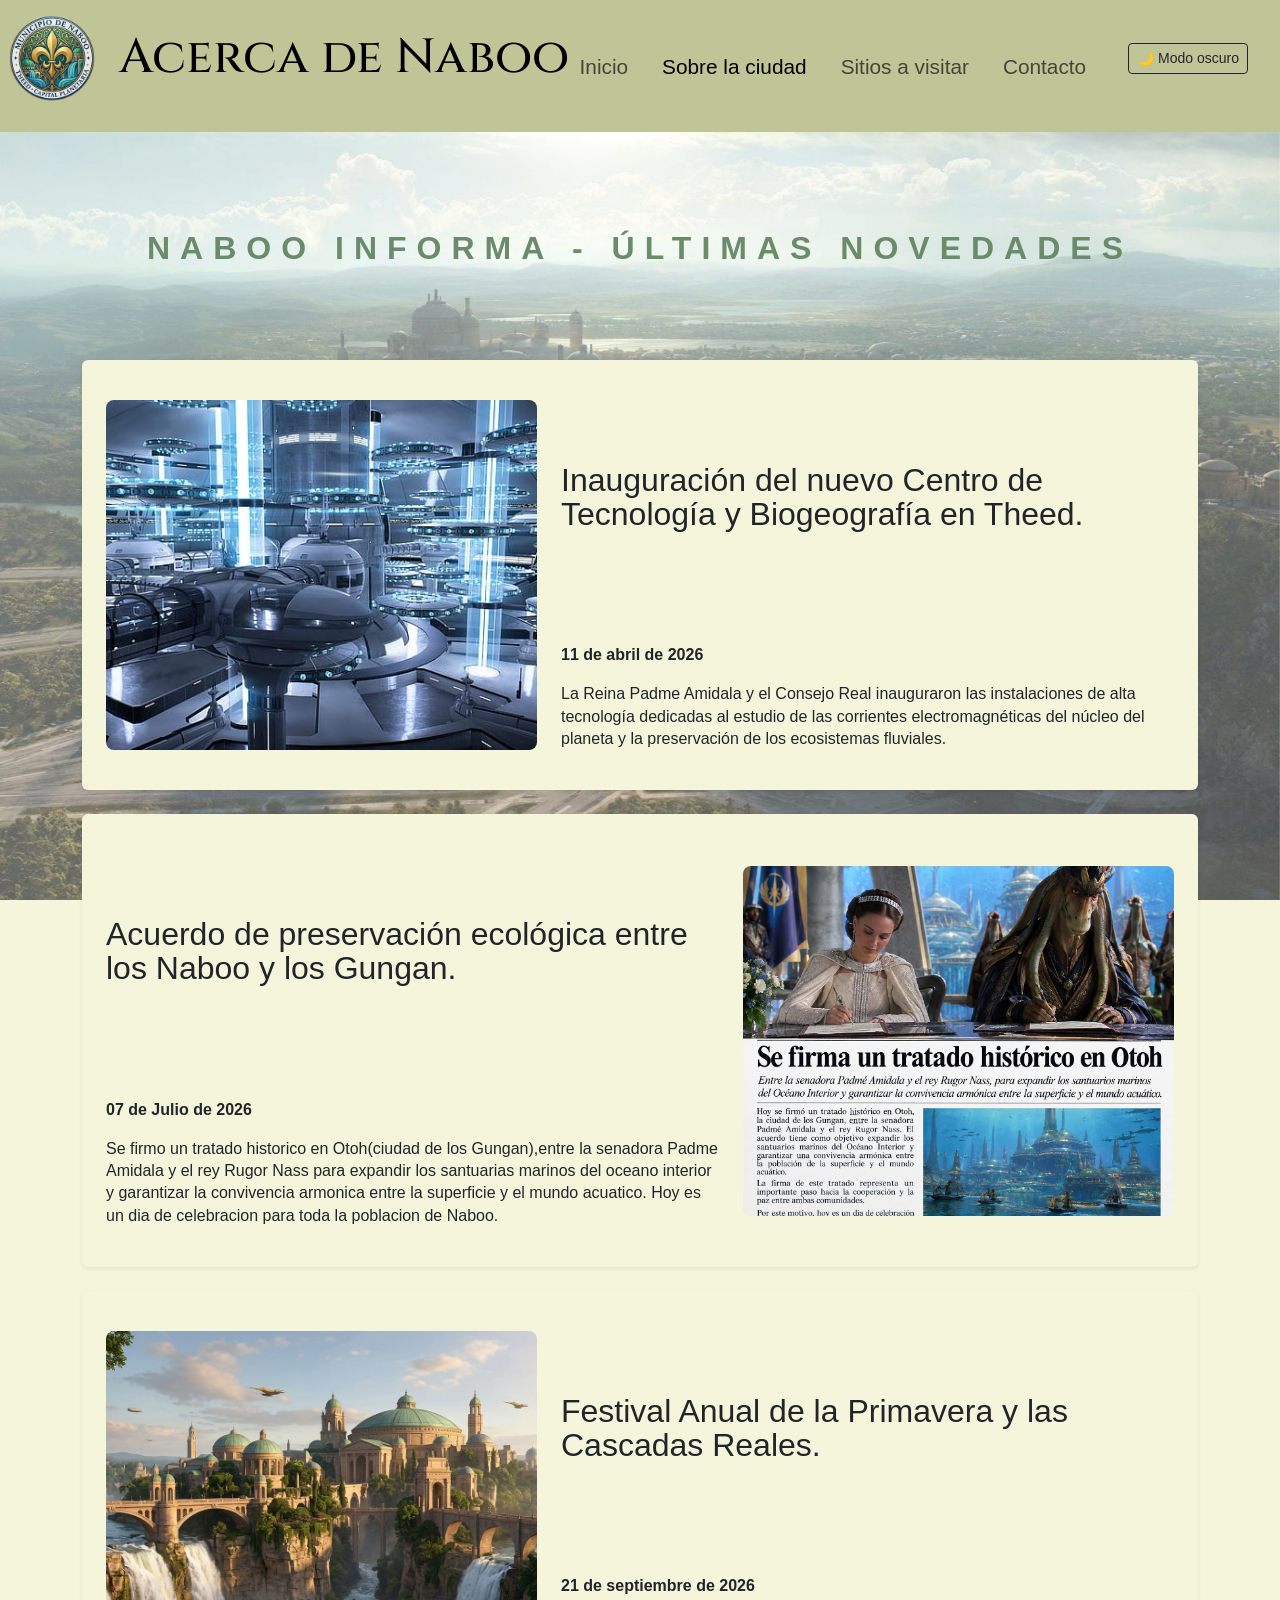
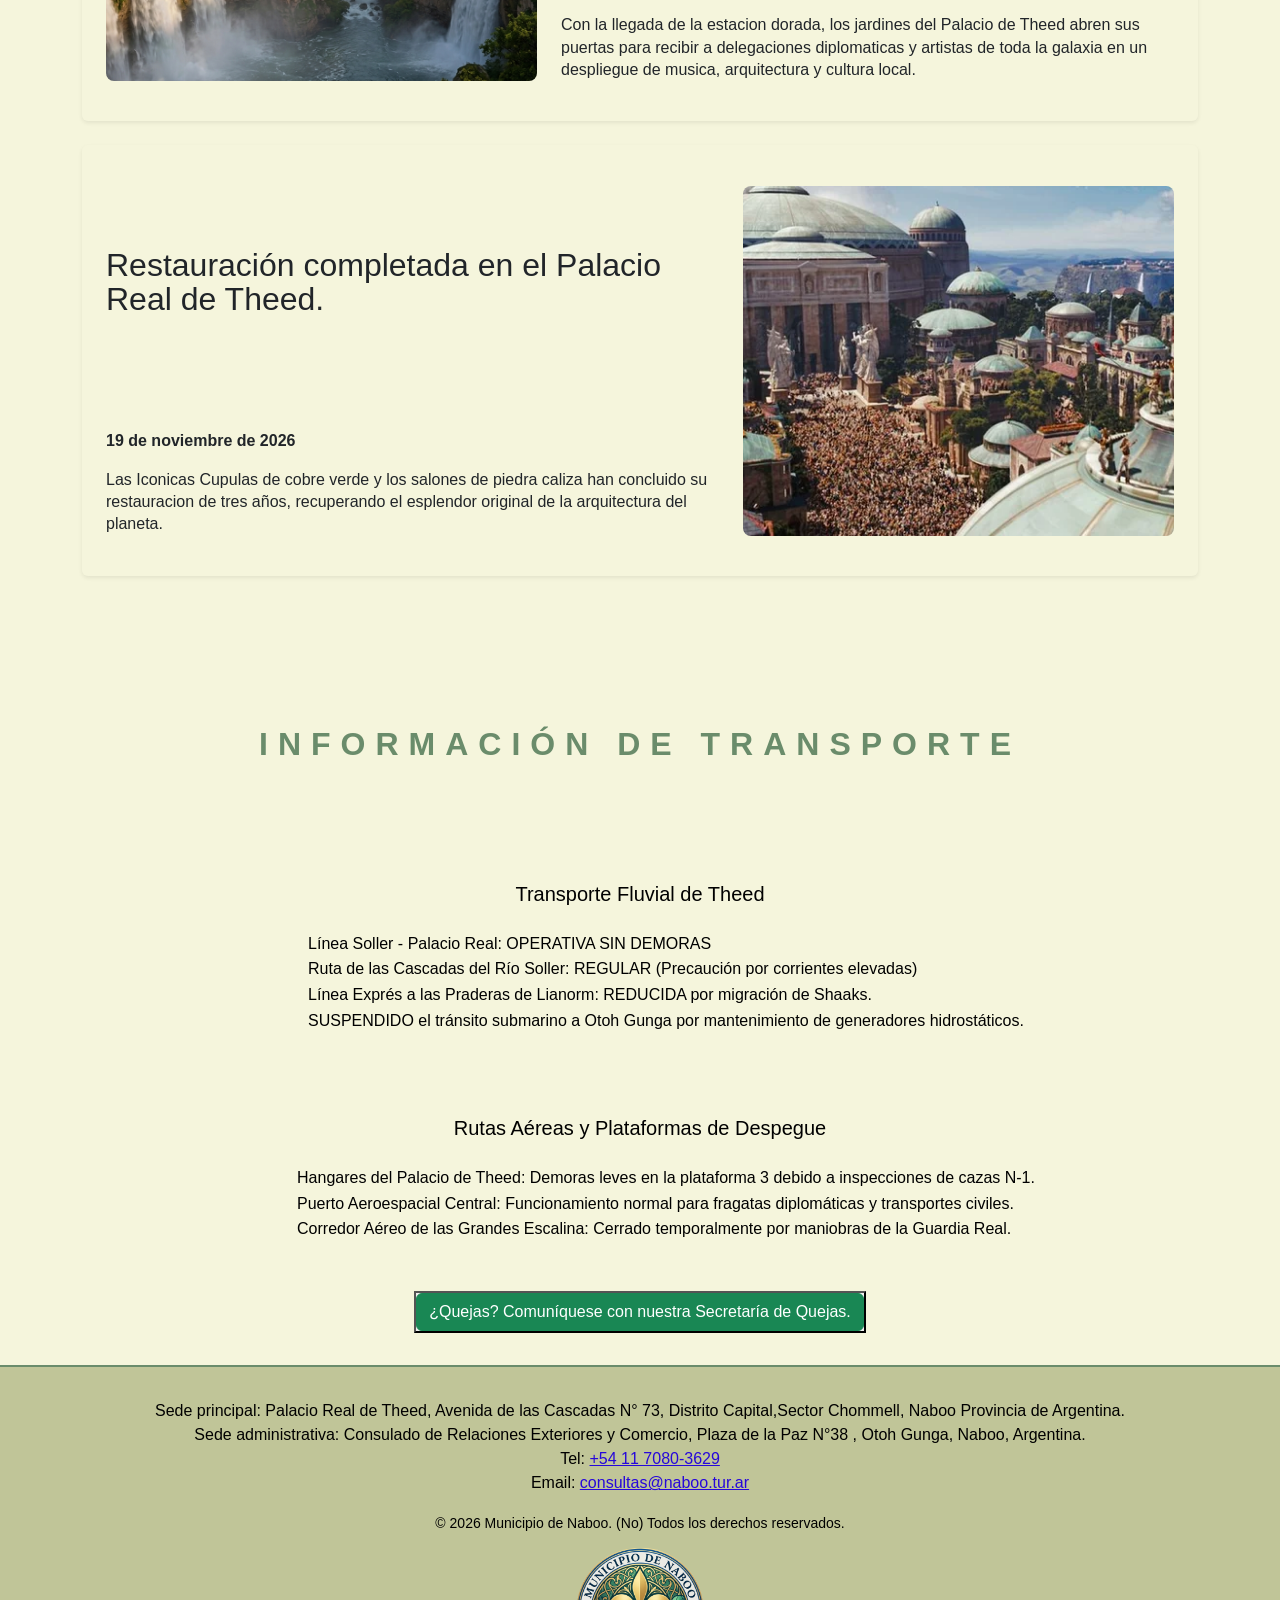
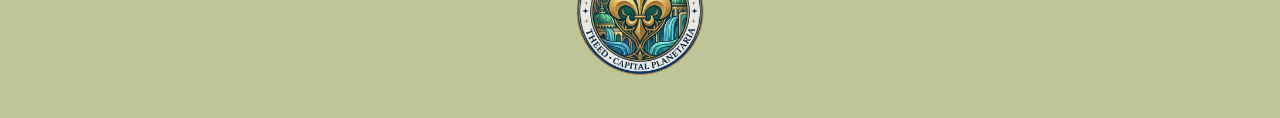
<file: ciudad.html>
<!DOCTYPE html>
<html lang="es" data-bs-theme="light">

<head>
    <meta charset="UTF-8">
    <meta name="viewport" content="width=device-width, initial-scale=1.0">
    <title>Ciudad Naboo</title> 
    <link rel="preconnect" href="https://fonts.googleapis.com"> <!-- Si se agregarán más fuentes desde Google Fonts, borrar y reunir todas las fuentes seleccionadas en 1 solo paquete antes de "get embed code" -->
    <link rel="preconnect" href="https://fonts.gstatic.com" crossorigin> <!-- La fuente será Cinzel para títulos H1 y H2, mientras que Open Sans será para todo el contenido restante. -->
    <link href="https://fonts.googleapis.com/css2?family=Cinzel:wght@400..900&family=Open+Sans:ital,wght@0,300..800;1,300..800&display=swap" rel="stylesheet">
    <link href="https://cdn.jsdelivr.net/npm/bootstrap@5.3.9/dist/css/bootstrap.min.css" rel="stylesheet" integrity="sha384-yEPZ7jP9S0QKiUQ0m3jjsO4ProIW7wvR9gXkI7JOGa2XVsw53Yke2bsdkBbjmmiX" crossorigin="anonymous">
    <link rel="stylesheet" href="css/ciudad-style.css">
</head>
<body class="ciudad"> 
<header class="navbar navbar-expand-lg navbar-light  fixed-top ">
    <figure>
        <img src="img/Logo_naboo_Transparente.png " alt="Logo de Naboo a promocionar" width="">
    </figure>
    <!--  Agrego este div envolviendo h1 y p, para que quede uno arriba del otro  -->
    <div class="texto-header"> 
        <h1>Acerca de Naboo</h1>
    
    </div>
    <button class="navbar-toggler" type="button" data-bs-toggle="collapse" data-bs-target="#menu" aria-controls="menu" aria-expanded="false" aria-label="Abrir menú  background: #6a8c6b">
                    <span class="navbar-toggler-icon"></span>
                </button>
                <nav class="collapse navbar-collapse" id="menu">
                    <ul class="navbar-nav ms-auto">
                        <li class="nav-item"><a class="nav-link" href="index.html">Inicio</a></li>
                        <li class="nav-item"><a class="nav-link active" href="#">Sobre la ciudad</a></li>
                        <li class="nav-item"><a class="nav-link" href="lugares.html">Sitios a visitar</a></li>
                        <li class="nav-item"><a class="nav-link" href="contacto.html">Contacto</a></li>
                        <li class="nav-item ms-lg-3">
                        <button id="btn-modo" class="btn btn-outline-dark btn-sm">🌙 Modo oscuro</button></li>
                    </ul>
                </nav>
    </header>
    <main>
    <section id="infociudad" class="container my-5">
    <h2 class="text-center mb-5">Naboo Informa - Últimas novedades</h2>
    
    <article class="noticia card mb-4 border-0 shadow-sm p-4">
        <div class="row g-4 align-items-center">
            <div class="col-md-5">
                <img src="img/centrodetecnologia.jpg" alt="Centro de tecnologia" class="img-fluid rounded-3 object-fit-cover w-100" style="height: 350px;">
            </div>
            <div class="col-md-7 noticia-texto">
                <h3>Inauguración del nuevo Centro de Tecnología y Biogeografía en Theed.</h3>
                <time datetime="2026-04-11"><strong>11 de abril de 2026</strong></time>
                <p>La Reina Padme Amidala y el Consejo Real inauguraron las instalaciones de alta tecnología dedicadas al estudio de las corrientes electromagnéticas del núcleo del planeta y la preservación de los ecosistemas fluviales.</p>
            </div>
        </div>
    </article>


    <article class="noticia card mb-4 border-0 shadow-sm p-4 ">
        <div class="row g-4 align-items-center flex-md-row-reverse">
            <div class="col-md-5">
                <img src="img/Tratado.png" alt="Tratado entre Padme y Rugor Nass" class="img-fluid rounded-3 object-fit-cover w-100" style="height: 350px;">
            </div>
            <div class="col-md-7 noticia-texto">
                <h3>Acuerdo de preservación ecológica entre los Naboo y los Gungan.</h3>
                <time datetime="2026-07-07"><strong>07 de Julio de 2026</strong></time>
                <p>Se firmo un tratado historico en Otoh(ciudad de los Gungan),entre la senadora Padme Amidala y el rey Rugor Nass para expandir los santuarias marinos del oceano interior y garantizar la convivencia armonica entre la superficie y el mundo acuatico. Hoy es un dia de celebracion para toda la poblacion de Naboo.</p>
            </div>
        </div>
    </article>


    <article class="noticia card mb-4 border-0 shadow-sm p-4 ">
        <div class="row g-4 align-items-center">
            <div class="col-md-5">
                <img src="img/PaisajedeTheed.jpg" alt="Palacio Real y Cascadas" class="img-fluid rounded-3 object-fit-cover w-100" style="height: 350px;">
            </div>
            <div class="col-md-7 noticia-texto">
                <h3>Festival Anual de la Primavera y las Cascadas Reales.</h3>
                <time datetime="2026-09-21"><strong>21 de septiembre de 2026</strong></time>
                <p>Con la llegada de la estacion dorada, los jardines del Palacio de Theed abren sus puertas para recibir a delegaciones diplomaticas y artistas de toda la galaxia en un despliegue de musica, arquitectura y cultura local.</p>
            </div>
        </div>
    </article>


    <article class="noticia card mb-4 border-0 shadow-sm p-4 ">
        <div class="row g-4 align-items-center flex-md-row-reverse">
            <div class="col-md-5">
                <img src="img/Plazaprincipal.webp" alt="Plaza principal" class="img-fluid rounded-3 object-fit-cover w-100" style="height: 350px;">
            </div>
            <div class="col-md-7 noticia-texto">
                <h3>Restauración completada en el Palacio Real de Theed.</h3>
                <time datetime="2026-11-19"><strong>19 de noviembre de 2026</strong></time>
                <p>Las Iconicas Cupulas de cobre verde y los salones de piedra caliza han concluido su restauracion de tres años, recuperando el esplendor original de la arquitectura del planeta.</p>
            </div>
        </div>
    </article>
</section>
        </section>
        <section id="transporte">
            <h2>Información de Transporte</h2>
            <h3>Transporte Fluvial de Theed</h3>
            <ul>
                <li>Línea Soller - Palacio Real: OPERATIVA SIN DEMORAS</li>
                <li>Ruta de las Cascadas del Río Soller: REGULAR (Precaución por corrientes elevadas)</li>
                <li>Línea Exprés a las Praderas de Lianorm: REDUCIDA por migración de Shaaks.</li>
                <li>SUSPENDIDO el tránsito submarino a Otoh Gunga por mantenimiento de generadores hidrostáticos.</li>
            </ul>
            <h3>Rutas Aéreas y Plataformas de Despegue</h3>
            <ol>
                <li>Hangares del Palacio de Theed: Demoras leves en la plataforma 3 debido a inspecciones de cazas N-1.
                </li>
                <li>Puerto Aeroespacial Central: Funcionamiento normal para fragatas diplomáticas y transportes civiles.
                </li>
                <li>Corredor Aéreo de las Grandes Escalina: Cerrado temporalmente por maniobras de la Guardia Real.</li>
            </ol>
            <button type="button"> 
            <a class="btn btn-success" href="tel:+54115682493">¿Quejas? Comuníquese con nuestra Secretaría de Quejas.</a>
            </button>
        </section>
    </main>
    <footer>
        <address>
            <p>Sede principal: Palacio Real de Theed, Avenida de las Cascadas N° 73, Distrito Capital,Sector Chommell,
                Naboo Provincia de Argentina.</p>
            <p>Sede administrativa: Consulado de Relaciones Exteriores y Comercio, Plaza de la Paz N°38 , Otoh Gunga,
                Naboo, Argentina.</p>
            <p>Tel: <a href="tel:+541170803629">+54 11 7080-3629</a></p>
            <p>Email: <a href="mailto:consultas@naboo.tur.ar">consultas@naboo.tur.ar</a></p>
        </address>
        <p><small>&copy; 2026 Municipio de Naboo. (No) Todos los derechos reservados.</small></p>
        <img src="img/Logo_naboo_Transparente.png" alt="Equipo de FundAR" width="150" height="150" loading="lazy">
    </footer>
    <script src="https://cdn.jsdelivr.net/npm/bootstrap@5.3.9/dist/js/bootstrap.bundle.min.js" integrity="sha384-WyOxWvTyr1QaMPfiPJSv76iReVthorl5uWlFtZPyK0IEB0hGzo9y5Bp9mYanr8Bu" crossorigin="anonymous"></script>
    <script src="js/main.js"></script>
    </body>
</html>
</file>
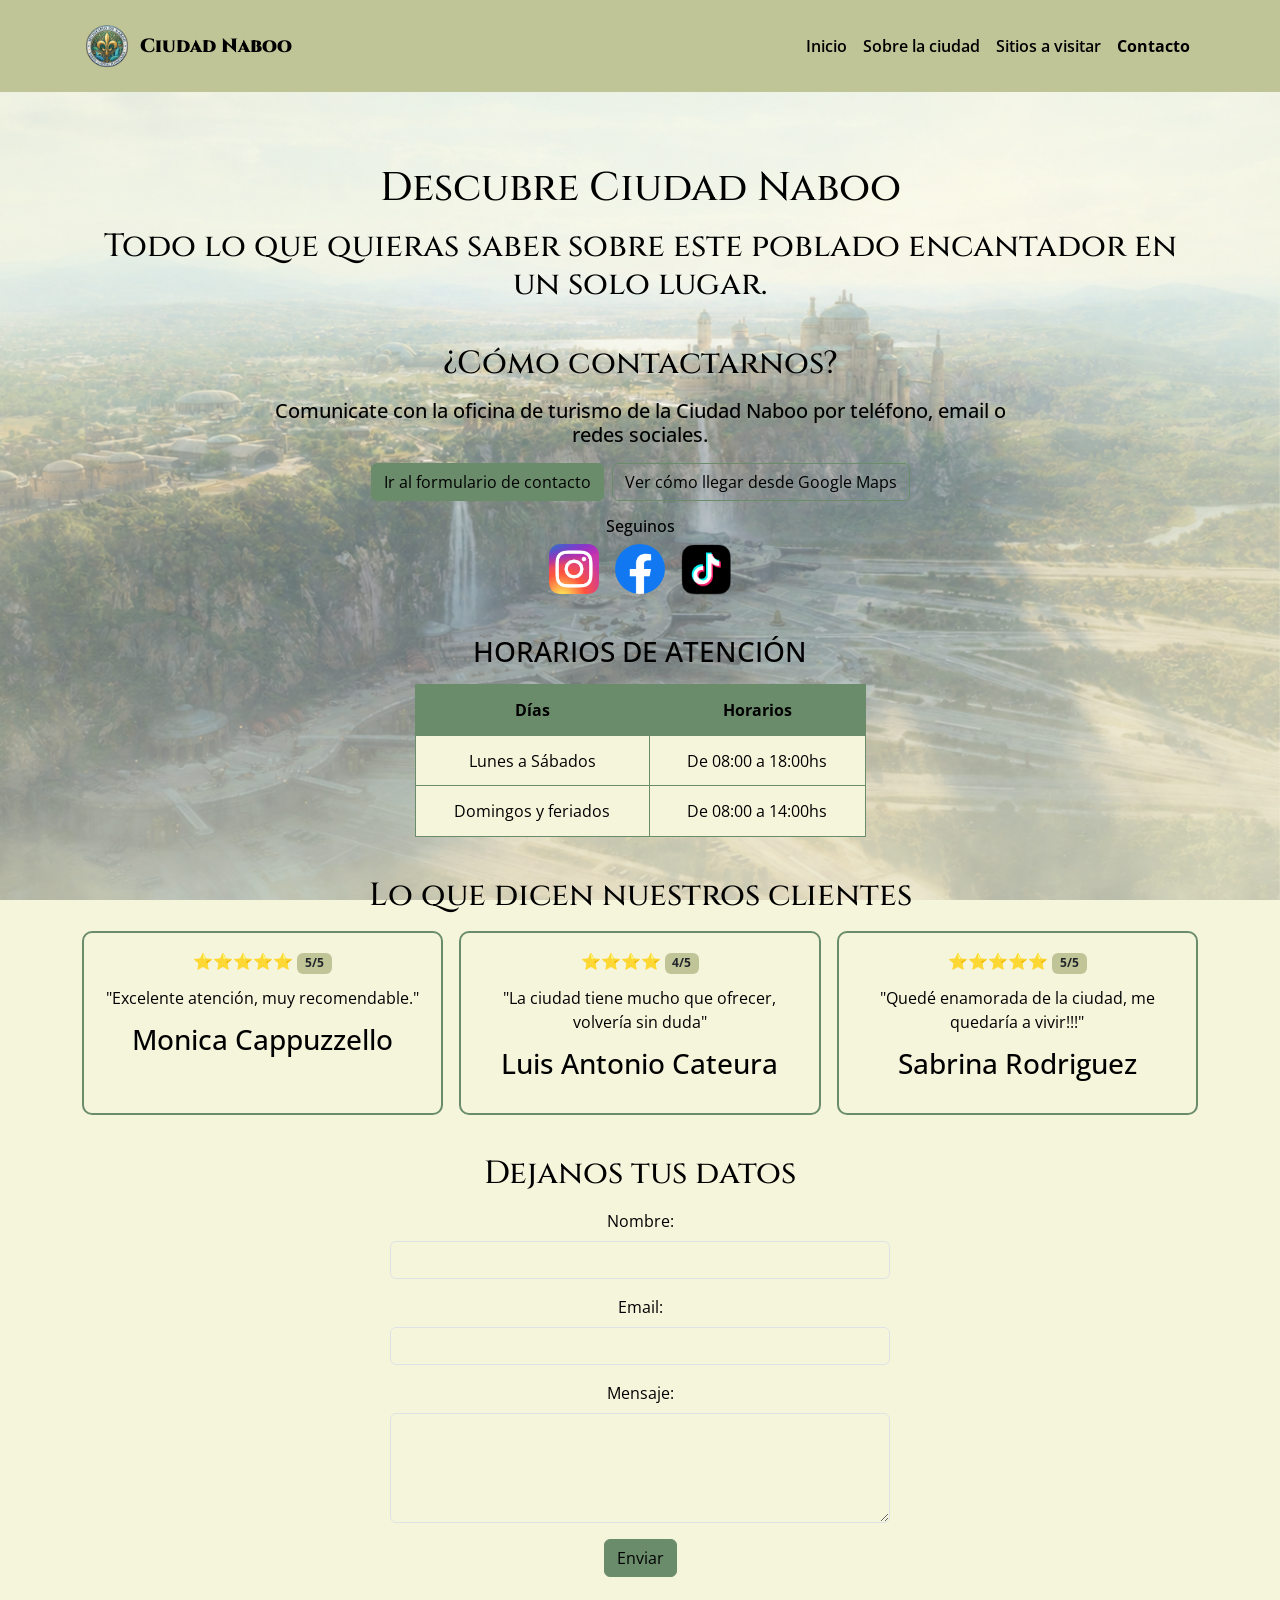
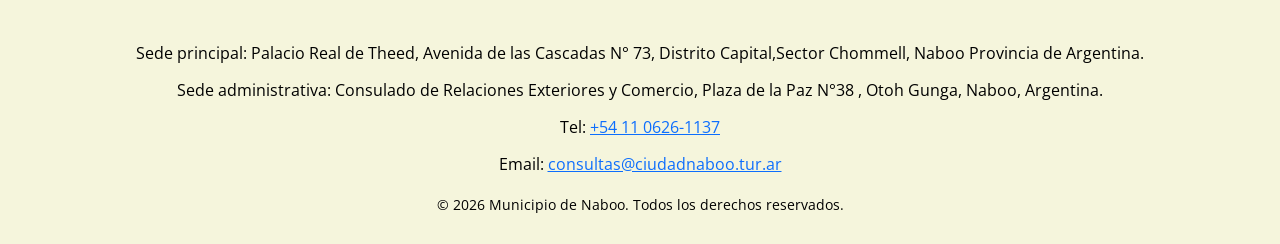
<file: contacto.html>
<!DOCTYPE html>
<html lang="es">
    <head>
        <meta charset="UTF-8"> <!-- Codificación de caracteres -->
        <meta name="viewport" content="width=device-width, initial-scale=1.0"> <!-- Diseño responsive en móviles -->
        <title>Bienvenido a Ciudad Naboo</title> <!-- Título de la pestaña / SEO -->
        <link rel="preconnect" href="https://fonts.googleapis.com"> <!-- Si se agregarán más fuentes desde Google Fonts, borrar y reunir todas las fuentes seleccionadas en 1 solo paquete antes de "get embed code" -->
        <link rel="preconnect" href="https://fonts.gstatic.com" crossorigin> <!-- La fuente será Cinzel para títulos H1 y H2, mientras que Open Sans será para todo el contenido restante. -->
        <link href="https://fonts.googleapis.com/css2?family=Cinzel:wght@400..900&family=Open+Sans:ital,wght@0,300..800;1,300..800&display=swap" rel="stylesheet">
        <!-- Bootstrap primero, para que nuestro CSS pueda sobreescribirlo -->
        <link href="https://cdn.jsdelivr.net/npm/bootstrap@5.3.3/dist/css/bootstrap.min.css" rel="stylesheet">
        <link rel="stylesheet" href="css/contacto-style.css">
    </head>
    <body class="contacto">
        <header class="navbar navbar-expand-lg navbar-light bg-light fixed-top">
            <div class="container">
                <a class="navbar-brand" href="index.html">
                    <img src="img/Logo_naboo_Transparente.png" alt="Logo de la Ciudad Naboo a promocionar" width="50" height="50">
                    Ciudad Naboo
                </a>
                <button class="navbar-toggler" type="button" data-bs-toggle="collapse" data-bs-target="#menu" aria-controls="menu" aria-expanded="false" aria-label="Abrir menú">
                    <span class="navbar-toggler-icon"></span>
                </button>
                <nav class="collapse navbar-collapse" id="menu">
                    <ul class="navbar-nav ms-auto">
                        <li class="nav-item"><a class="nav-link" href="index.html">Inicio</a></li>
                        <li class="nav-item"><a class="nav-link" href="ciudad.html">Sobre la ciudad</a></li>
                        <li class="nav-item"><a class="nav-link" href="lugares.html">Sitios a visitar</a></li>
                        <li class="nav-item"><a class="nav-link active" href="#">Contacto</a></li>
                    </ul>
                </nav>
            </div>
        </header>
        <main class="container py-4">
            <section class="text-center mb-4">
                <h1>Descubre Ciudad Naboo</h1>
                <h2>Todo lo que quieras saber sobre este poblado encantador en un solo lugar.</h2>
            </section>
                <section id="ubicacion" class="mb-4">
                    <h2>¿Cómo contactarnos?</h2>
                <div class="row">
                <div class="col-12 col-md-10 col-lg-8 mx-auto">
            <article>
                <div>
                    <h3 class="card-title h5">Comunicate con la oficina de turismo de la Ciudad Naboo por teléfono, email o redes sociales.</h3>
                    <div class="d-flex flex-wrap justify-content-center gap-2">
                        <a class="btn btn-primary" href="#formulario">Ir al formulario de contacto</a>
                        <a class="btn btn-outline-primary" href="https://www.googlemaps.com/maps" target="_blank" rel="noopener">Ver cómo llegar desde Google Maps</a>
                    </div>
                        <section id="redes" class="mt-3">
                            <h4 class="h6">Seguinos</h4>
                            <ul class="listaredes list-unstyled d-flex justify-content-center gap-3 mb-0">
                            <li><a href="https://www.instagram.com/ciudadnaboo" target="_blank" rel="noopener">
                                <img src="img/iglogo.png" alt="Logo de Instagram" width="50"></a></li>
                                <li><a href="https://www.facebook.com/ciudadnaboo" target="_blank" rel="noopener">
                                <img src="img/fblogo.png" alt="Logo de Facebook" width="50"></a></li>
                            <li><a href="https://www.tiktok.com/@ciudadnaboo" target="_blank" rel="noopener">
                                <img src="img/tiktoklogo.png" alt="Logo de Tiktok" width="50"></a></li>
                        </ul>
                        </section>
                    </div>
            </article>
                </div>
                </div>
            </section>
            <section id="horarios" class="mb-4">
                <h3>HORARIOS DE ATENCIÓN</h3>
                <div class="row">
                    <div class="col-12 col-md-8 col-lg-5 mx-auto">
                        <div class="table-responsive">
                            <table class="table table striped">
                        <thead>
                            <tr>
                                <th>Días</th>
                                <th>Horarios</th>
                            </tr>
                        </thead>
                        <tbody>
                            <tr>
                                <td>Lunes a Sábados</td>
                                <td>De 08:00 a 18:00hs</td>
                            </tr>
                            <tr>
                                <td>Domingos y feriados</td>
                                <td>De 08:00 a 14:00hs</td>
                            </tr>
                        </tbody>
                    </table>
                        </div>
                    </div>
                </div>
            </section>
            <section id="resenas" class="mb-4">
                <h2>Lo que dicen nuestros clientes</h2>
                <div class="row g-3">
                    <div class="col-12 col-md-6 col-lg-4">
                        <article class="card h-100">
                            <div class="card-body">
                                <p class="puntuacion reseña">⭐⭐⭐⭐⭐ <span class="badge bg-warning text-dark">5/5</span></p>
                                <p class="texto reseña card-text">"Excelente atención, muy recomendable."</p>
                                <h3 class="autor reseña card-title">Monica Cappuzzello</h3>
                            </div>
                        </article>
                    </div>
                    <div class="col-12 col-md-6 col-lg-4">
                        <article class="card h-100">
                            <div class="card-body">
                                <p class="puntuacion reseña">⭐⭐⭐⭐ <span class="badge bg-warning text-dark">4/5</span></p>
                                <p class="texto reseña card-text">"La ciudad tiene mucho que ofrecer, volvería sin duda"</p>
                                <h3 class="autor reseña card-title">Luis Antonio Cateura</h3>
                            </div>
                        </article>
                    </div>
                    <div class="col-12 col-md-6 col-lg-4">
                        <article class="card h-100">
                            <div class="card-body">
                                <p class="puntuacion reseña">⭐⭐⭐⭐⭐ <span class="badge bg-warning text-dark">5/5</span></p>
                                <p class="texto reseña card-text">"Quedé enamorada de la ciudad, me quedaría a vivir!!!"</p>
                                <h3 class="autor reseña card-title">Sabrina Rodriguez</h3>
                            </div>
                        </article>
                    </div>
                </div>
            </section>
            <section id="formulario" class="mb-4">
                <h2>Dejanos tus datos</h2>
                <form id="formContacto" novalidate>
                    <div class="mb-3">
                        <label class="form-label" for="nombre">Nombre:</label>
                        <input class="form-control" type="text" id="nombre" name="nombre" required>
                    </div>
                    <div class="mb-3">
                        <label class="form-label" for="email">Email:</label>
                        <input class="form-control" type="email" id="email" name="email" required>
                    </div>
                    <div class="mb-3">
                        <label class="form-label" for="mensaje">Mensaje:</label>
                        <textarea class="form-control" id="mensaje" name="mensaje" rows="4" required></textarea>
                    </div>
                    <button class="btn btn-primary" type="submit">Enviar</button>
                    <div id="respuestaFormulario" class="mt-3" role="alert"></div>
                </form>
            </section>
        </main>
        <footer class="container py-3">
            <address>
                <p>Sede principal: Palacio Real de Theed, Avenida de las Cascadas N° 73, Distrito Capital,Sector Chommell, Naboo Provincia de Argentina. </p>
                <p>Sede administrativa: Consulado de Relaciones Exteriores y Comercio, Plaza de la Paz N°38 , Otoh Gunga, Naboo, Argentina.</p>
                <p>Tel: <a href="tel:+541106261137">+54 11 0626-1137</a></p>
                <p>Email: <a href="mailto:consultas@ciudadnaboo.tur.ar">consultas@ciudadnaboo.tur.ar</a></p>
            </address>
            <p><small>&copy; 2026 Municipio de Naboo. Todos los derechos reservados.</small></p>
        </footer>
    <script src="https://cdn.jsdelivr.net/npm/bootstrap@5.3.3/dist/js/bootstrap.bundle.min.js"></script>
    <script src="js/main.js"></script>
    </body>
</html>
</file>
<file: css/ciudad-style.css>
:root {
    --color-texto: #000000;
    --color-fondo: #F5F5DC;
    --color-primario: #6a8c6b;
    --color-secundario: #c0c598;
    --color-terciario:#2607da; 
    --fuente:"OpenSans", "Helvetica", sans-serif;
}


* {
    box-sizing: border-box;
    margin: 0; padding: 0;
    list-style: none;
    text-decoration: none;
}

body {
    font-family: var(--fuente);
    font-size: 16px;
    color: var(--color-texto);
    margin: 0 auto;
    background-color: var(--color-fondo);
}
body::before {
    content: "";
    position: fixed;
    width: 100%;
    height: 100%;
    top: 0;
    left: 0;
    background-image: url("../img/estatransparente.jpg");
    background-size: cover;
    background-position: center;
    background-repeat: no-repeat;
    background-attachment: fixed; /* Mantiene la imagen estática mientras deslizas */
    z-index: -1;
}   
h1 {
    font-family: "Cinzel", "Cambria", "Times New Roman", serif;
    font-size: 1rem;
    width: 100%;             /* Ocupa todo el ancho superior */
    text-align: center;        /* Alinea el texto a la izquierda si no querés que quede centrado */
    margin-bottom: 1rem;   /* Separación con el texto de abajo */

}


h2 {
    letter-spacing: 10px;
    text-align: right;
    color: #6a8c6b;
    font-size: 2rem;
    font-weight: 900;
    text-transform: uppercase;
    margin-bottom: 2.5rem;
    line-height: 4;
    
}
h3 {
    margin-top: 1rem;
    margin-bottom: 1.5rem;
    font-size: 1.25rem;
    line-height: 1.4; 
}


header {
    display: flex;
    position: fixed;
    top: 0;
    left: 0;
    width: 100%;
    background-color: var(--color-secundario);
    padding : 0.1rem 0rem;   /* Reduce el margen superior e inferior de la barra */
    justify-content: space-between;
    align-items: center;
    text-indent: 2px;
    align-items: flex-start; /* Alinea los elementos (imagen, texto, menú) hacia la parte superior */
    z-index: 100;

}
.texto-header h1 {
    font-size: 3rem;          /* Tamaño del título */
    text-align: center;       /* O 'left' según cómo lo quieras */
    
    /* ── CONTROLES PARA MOVERLO A DONDE YO QUIERA ── */
    margin-top: 0px;          /* Subir / Bajar: usá valores como 10px o -10px */
    margin-left: 10px;         /* Izquierda / Derecha: usá valores positivos o negativos */

}

header figure img {
    margin: 0;
    width: 100px;            /* Aumenta el ancho de la foto */
    height: auto;            /* Mantiene la proporción de la imagen para que no se deforme */
    object-fit: cover;       /* Cubre todo el espacio sin deformar la foto */
    border-radius: 8px;      /* Opcional: le da un pequeño borde redondeado elegante */
}

.logo {
    color: var(--blanco);
    text-decoration: none;
    font-weight: 900;
    font-size: 1.2rem;
}

nav ul {       /*ajusta la navegacion del menu hamburguesa */
    list-style: none;
    display: flex;
    gap: 1rem;
    margin-top: 0.1rem; /* <-- con esto puedo mover la posicion del menu donde quiero*/
    text-align: right;       /* Alinea el texto a la derecha */
    padding-right: 2rem;
}

nav a { 
    color: var(--blanco);
    text-decoration: none;
    font-weight: 600;        /* Le da un poco más de grosor a la letra */
    font-size: 1.3rem !important;      /* Aumenta el tamaño del texto (inicio,sitios a visitar,contactos)*/
    white-space: nowrap;     /* Evita que "Sitios a visitar" se rompa en dos líneas */
}


main {
    padding-top: 120px; /*con esto muevo la posiscion del main (naboo informa) para que no quede tapado por el header*/
}

/* ── Hero ── */
.hero {
    position: relative;
    height: 100vh;
    background-image: url("PaisajedeTheed.jpg");
    background-size: cover;
    background-position: center;
}

.hero::before {
    content: "";
    position: absolute;
    inset: 0;
    background: rgba(0, 0, 0, 0.55);
}

.hero-content {
    position: absolute;
    top: 50%;
    left: 50%;
    transform: translate(-50%, -50%);
    z-index: 1;
    text-align: center;
}

.hero-content h1 {
    font-size: 4rem;
    font-weight: 900;
    text-transform: uppercase;
    letter-spacing: 2px;
}

.hero-content p {
    font-size: 1.25rem;
    margin: 1rem 0 2rem;
}

.btn-hero {
    display: inline-block;
    background: var(--naranja);
    color: white;
    padding: 0.85rem 2.5rem;
    border-radius: 4px;
    text-decoration: none;
    font-weight: 700;
    text-transform: uppercase;
    letter-spacing: 1px;
}

.btn-hero:hover {
    background: #C8540F;
}

section {  /* bajo y subo mis titulos del h2 (Naboo Informa - Últimas novedades y Información de Transporte) seria el espacio  ── */
    display: flex;
    flex-direction: column;
    text-align: left;
    padding: 1rem 2rem;
    max-width: 1100px;
    margin: 1rem auto;
    align-items: center; 

}

/* ── Ajuste para noticias con imagen a la izquierda y texto a la derecha ── */
.info-ciudad {
    display: flex;
    flex-direction: column;
    gap: 2.5rem;
    width: 100%;
}

.info-ciudad article {
    display: flex;
    flex-direction: row;        /* Coloca la imagen a la izquierda y el texto a la derecha */
    align-items: flex-start;
    gap: 2rem;                  /* Espacio entre la foto y el texto */
    width: 100%;                /* Usa todo el ancho del contenedor */
    padding: 1.5rem;
    background-color: var(--color-primario);
    border-radius: 20px;
    text-align: left;           /* Alinea los textos a la izquierda */
}

.info-ciudad article img {
    width: 300px;               /* Ancho fijo de la imagen a la izquierda */
    height: 220px;
    border-radius: 12px;
    object-fit: cover;
    flex-shrink: 0;             /* Evita que la foto se encoja */
}

.info-ciudad .card, section#infociudad .card {
    background-color: var(--color-fondo);
    border-top: 2px solid var(--color-primario);
}

.info-ciudad article div {
    flex: 1;                    /* Ocupa todo el espacio de la derecha */
}

/* ── Control de tamaño para las noticias ── */
.noticia {
    display: flex;
    flex-direction: row;
    align-items: flex-start;
    gap: 20px;
    width: 100%;
    margin-bottom: 2.5rem;
}


.noticia:nth-child(even) {
    flex-direction: row-reverse; /* Hace que en la noticia 2 y 4 la imagen pase a la derecha */
}

.noticia img {
    width: 450px;        /* Controla el ancho de la foto */
    max-width: 450px;    /* Evita que se haga gigante */
    height: 360px;       /* Fuerza una altura pareja para todas */
    object-fit: cover;    /* Recorta la imagen prolijamente */
    border-radius: 8px;
    flex-shrink: 0;
}

.noticia-texto {
    flex: 1;
    text-align: left;
}

.noticia-texto h3 { /*esto ajusta el tamaño de los titulos (inauguracion centro tegnologia, acuedo entre naboo y gungan, etc)*/
    line-height: 2.1rem;/* Junta las líneas de texto del título */
    margin-top: 5rem;  /* Separa un poquito del texto de arriba */
    margin-bottom: 7rem;  /* Separa un poquito del texto de abajo */
    font-size: 2rem;  /* Ajusta el tamaño del título */
}

.noticia-texto p { /*esto ajusta lo que aparece abajo de los titulos (inauguracion centro tegnologia, acuedo entre naboo y gungan, etc)*/
    font-size: 1rem;  /* Achica el texto descriptivo */
    line-height: 1.4rem;
}
.noticia-texto time {
    display: block;       /* Permite aplicar márgenes arriba y abajo */
    margin-top: 1rem;     /* Separa la fecha del título */
    margin-bottom: 1rem;  /* Separa la fecha del párrafo */
}

section#transporte ul, section#transporte ol { /* Mueve las listas de transporte (las viñetas) hacia la derecha o izquierda a tu gusto */
    margin-left: 20px;     /* <--- Cambiá este número: si ponés más (ej: 40px) se corren a la derecha, si ponés 0 se pegan a la izquierda */
    margin-bottom: 3rem;   /* Espacio de separación hacia abajo */
}

section#transporte li { /* Separa cada renglón individual de las listas para que no estén encimados */
    margin-bottom: 0.1rem; /* <--- Aumentá o bajá entre línea y línea */
}

section#transporte dl { /* Mueve y da espacio al bloque de los horarios del sanatorio */
    margin-left: 20px;     
    margin-top: 2rem;
}

section#transporte dt {
    margin-top: 1.5rem;    /* Separa los títulos de los días (Lunes a viernes, Sábados, etc.) */
}

section#transporte dd {
    margin-bottom: 0rem; /* Separa cada renglón de los horarios entre sí */
}


section#transporte h3 { /* Controla el espacio vertical de los títulos de transporte */
    margin-top: 2rem;      
    margin-bottom: 1.5rem; /* <--- Controla el espacio que queda entre el título y el texto de abajo. */
    line-height: 1.4;      /* Mantiene los renglones separados para que no se encimen */
}


aside { /* Centra el bloque de Anuncio de vital importancia */
    width: 100%;
    max-width: 800px;       /* Controla el ancho máximo para que no ocupe toda la pantalla */
    margin: 0.5rem auto;       /* 'auto' a los lados lo centra horizontalmente */
    text-align: center;      /* Centra el título y el contenido general */
}


aside h3 { /* Centra el título del anuncio */
    text-align: center;
    margin-bottom: 1rem;
}


aside ul { /* Alineación de la lista para que las viñetas queden prolijas */
    list-style-position: inside; /* Mantiene los puntos pegados al texto alineado */
    display: inline-block;        /* Permite que la lista se centre respecto a su contenedor */
    text-align: left;             /* Mantiene el texto de cada punto alineado a la izquierda */
}

aside ul li {
    margin-bottom: 0.1rem;        /* Separación entre cada punto */
}

footer {
    background: var(--color-secundario);
    padding: 2rem;
    text-align: center;
    border-top: 2px solid var(--color-primario);
    margin:0 auto
}

footer a {
    color: var(--color-terciario); /* cambio color link*/
}

footer p {
    margin-bottom: 0.01rem;
}
</file>
<file: css/contacto-style.css>
:root {
    --color-texto: #000000;
    --color-fondo: #F5F5DC;
    --color-primario: #6a8c6b;
    --color-secundario: #c0c598;
    --fuente: "Open Sans", "Helvetica", sans-serif;
}
/*** Reset básico ***/
* {
    box-sizing: border-box;
    margin: 0; padding: 0;
}

body {
    position: relative;
    font-family: var(--fuente);
    font-size: 16px;
	color: var(--color-texto);
    min-height: 100vh;
    margin: 0 auto;
    padding: 0 1rem;
    background-color: var(--color-fondo);
}

body::before {
    content: "";
    position: fixed;
    width: 100%;
    height: 100%;
    top: 0;
    left: 0;
    background-image: url("../img/ImagenFondoContacto.png");
    background-size: cover; /* Ancho y alto exactos */ 
    background-repeat: no-repeat;
    background-position: center;
    z-index: -1;
}

header {
    position: fixed;
    top: 0;
    left: 0;
    width: 100%;
    background-color: var(--color-secundario);
    padding: 1rem 2rem;
    z-index: 100;
    display: flex;
    justify-content: space-between;
    align-items: center;
}

.logo {
    text-decoration: none;
    font-weight: 900;
    font-size: 1.2rem;
}

nav ul {
    list-style: none;
    display: flex;
    gap: 2rem;
}

nav a {
    color: inherit;
    text-decoration: none;
    font-weight: 600;
}

nav a:hover {
    font-weight: bold;
}

h1, h2 {
    font-family: "Cinzel", "Cambria", "Times New Roman", serif;
}

.contacto {
    background-color: var(--color-fondo);
    text-align: center;
}

.contacto section{
    margin:2rem 0;
}

.contacto img{
    display: block;
    margin: 0 auto;
    max-width: 100%;
    height: auto;
}

.contacto nav ul,
.contacto footer ul {
    display: flex;
    justify-content: center;
    gap: 1rem;
    list-style: none;
}

/* ── Formulario ── */

.contacto form {
    max-width: 500px;
    margin: 0 auto;
}

.contacto form p{
    display: flex;
    flex-direction: column;
    gap: 0.3rem;
    margin-bottom: 1rem;
}

.contacto textarea {
    width: 100%;
}

/* ── Reseñas ── */

.contacto #resenas {
    display: flex;
    flex-wrap: wrap;
    justify-content: center;
    gap: 1rem;
}

.contacto #resenas h2{
    width: 100%;
}

.contacto #resenas article {
    flex: 1 1 250px;
    max-width: 300px;
    border: 2px solid var(--color-primario);
    border-radius: 10px;
    padding: 1rem;
}

/* ── ESPACIOS ── */

body.contacto {
    padding-top: 100px;
}

.contacto h1,
.contacto h2,
.contacto h3 {
    margin-bottom: 1rem;
}

.contacto p,
.contacto dt,
.contacto dd {
    margin-bottom: 0.8rem;
}

.contacto section {
    margin: 2.5rem 0;
}

.contacto header {
    padding: 1rem 2rem;
    align-items: flex-end;
}

.contacto header h1 {
    font-size: 1.5rem;
}

.contacto header p {
    font-size: 1rem;
    margin: 0;
    max-width: 500px;
}

.contacto header nav  a {
    white-space: nowrap;
}

.contacto nav li {
    margin: 0;
}

.contacto footer {
    padding: 1.5rem 0;
}

.contacto nav ul {
    margin-top: 1rem;
}

.contacto footer section {
    margin: 1rem 0;
}

/* ── Tabla horarios ── */
.contacto table {
    margin: 0 auto;
    border-collapse: collapse;
}

.contacto th,
.contacto td {
    border: 1px solid var(--color-primario);
    padding: 0.8rem 1.5rem;
    background: var(--color-fondo);
}

.contacto th {
    background: var(--color-primario);
    color: var(--color-texto);
}

/* ── Lista redes ── */


.contacto .listaredes {
    display: flex;       
    flex-direction: row;            
    justify-content: center;        
    gap: 20px; 
    list-style: none;                     
}

.contacto .listaredes img {
    width:50px;
    height: auto;
    margin: 0;
}

/* ── Footer ── */

/* ── Hero ── */

.hero {
    position: relative;
    height: 100vh;
    background-image: url("img/lugar-desconocido.jpg");
    background-size: cover;
    background-position: center;
}

/*Alternativa si no tienen la imagen 

.hero {
    background-image: linear-gradient(135deg, #0D0D0D 60%, #1A1A1A);
}
*/

.hero::before {
    content: "";
    position: absolute;
    inset: 0;
    background: rgba(81, 211, 61, 0.55);
}

.hero-content {
    position: absolute;
    top: 50%;
    left: 50%;
    transform: translate(-50%, -50%);
    z-index: 1;
    text-align: center;
}

.hero-content h1 {
    font-size: 4rem;
    font-weight: 900;
    text-transform: uppercase;
    letter-spacing: 2px;
}

.hero-content p {
    font-size: 1.25rem;
    margin: 1rem 0 2rem;
}

.btn-hero {
    display: inline-block;
    background: #baec16;
    color: white;
    padding: 0.85rem 2.5rem;
    border-radius: 4px;
    text-decoration: none;
    font-weight: 700;
    text-transform: uppercase;
    letter-spacing: 1px;
}

.btn-hero:hover {
    background: #c8b90f;
}

/* Bootstrap - personalizaciones */

/* Paleta y tipografia de la ciudad aplicadas a las variables de Bootstrap */
:root {
    --bs-body-font-family: var(--fuente);
    --bs-body-color: var(--color-texto);
    --bs-body-bg: var(--color-fondo);
}

/* Navbar: mismo color que tenia el header (secundario) */
.contacto header.navbar {
    background-color: var(--color-secundario) !important;
}

.contacto .navbar-brand {
    display: flex;
    align-items: center;
    gap: 0.5rem;
    font-family: "Cinzel", "Cambria", "Times New Roman", serif;
    font-size: 1.2rem;
    font-weight: 900;
    color: var(--color-texto);
}

.contacto .navbar-brand img {
    margin: 0;
}

.contacto .navbar-nav {
    margin-top: 0;
    gap: 0;
}

.contacto .navbar-nav .nav-link {
    color: var(--color-texto);
    font-weight: 600;
}

.contacto .navbar-nav .nav-link:hover,
.contacto .navbar-nav .nav-link.active {
    font-weight: 700;
}

/* Cards: borde y esquinas como las reseñas originales */
.card {
    --bs-card-border-color: var(--color-primario);
    --bs-card-border-width: 2px;
    --bs-card-border-radius: 10px;
}

/* Reseñas: ahora son cards dentro de la grilla de Bootstrap */
.contacto #resenas {
    display: block;
}

.contacto #resenas article {
    max-width: none;
    padding: 0;
}

/* La card de redes no lleva el margen que tienen las section */
.contacto #ubicacion #redes {
    margin: 0;
}

/* Botones */
.btn-primary {
    --bs-btn-color: var(--color-texto);
    --bs-btn-bg: var(--color-primario);
    --bs-btn-border-color: var(--color-primario);
    --bs-btn-hover-color: var(--color-texto);
    --bs-btn-hover-bg: var(--color-secundario);
    --bs-btn-hover-border-color: var(--color-primario);
    --bs-btn-active-color: var(--color-texto);
    --bs-btn-active-bg: var(--color-secundario);
    --bs-btn-active-border-color: var(--color-primario);
}

.btn-outline-primary {
    --bs-btn-color: var(--color-texto);
    --bs-btn-border-color: var(--color-primario);
    --bs-btn-hover-color: var(--color-texto);
    --bs-btn-hover-bg: var(--color-secundario);
    --bs-btn-hover-border-color: var(--color-primario);
    --bs-btn-active-color: var(--color-texto);
    --bs-btn-active-bg: var(--color-secundario);
    --bs-btn-active-border-color: var(--color-primario);
}

/* Badge de puntuacion */
.contacto .badge.bg-warning {
    background-color: var(--color-secundario) !important;
}

/* Formulario: foco con el color primario */
.form-control:focus {
    border-color: var(--color-primario);
    box-shadow: 0 0 0 0.25rem color-mix(in srgb, var(--color-primario) 25%, transparent);
}

/* Tabla de horarios: franjas con el color primario */
.contacto .table {
    --bs-table-striped-bg: color-mix(in srgb, var(--color-primario) 20%, transparent);
}
</file>
